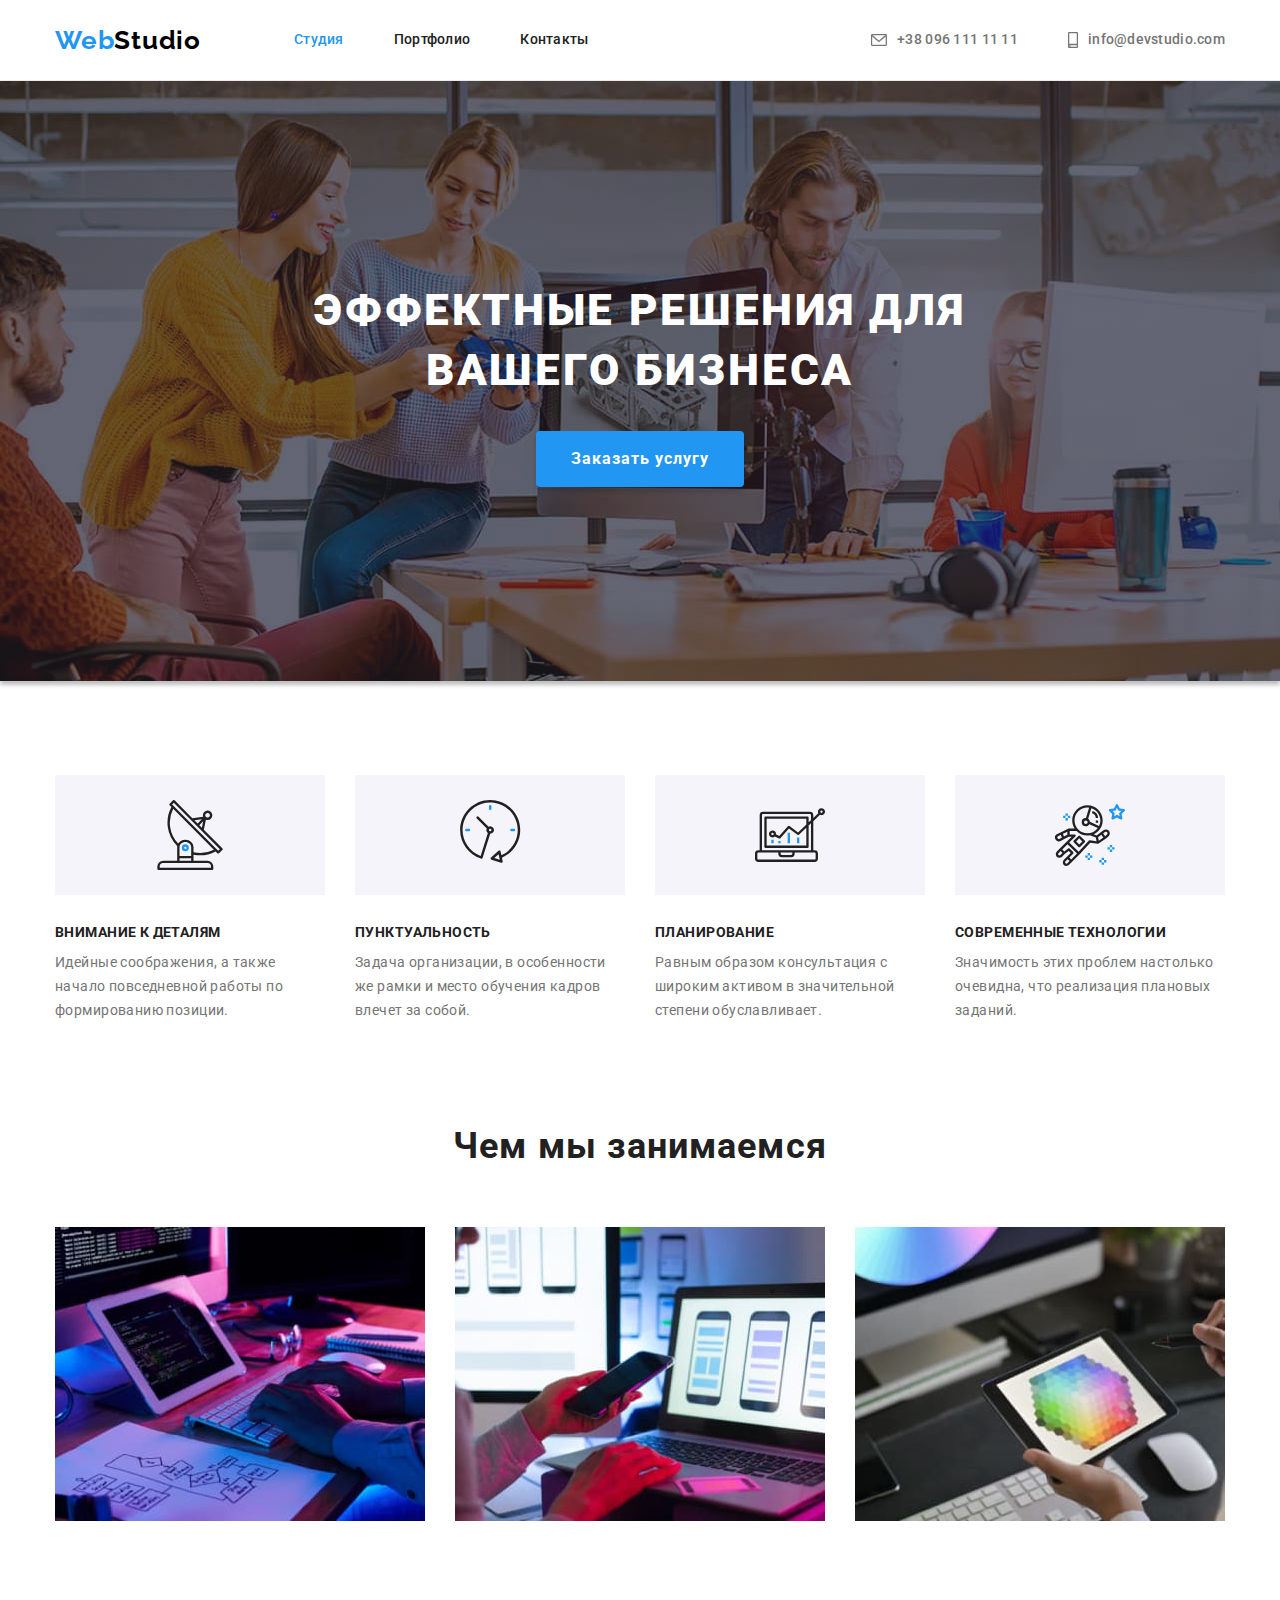
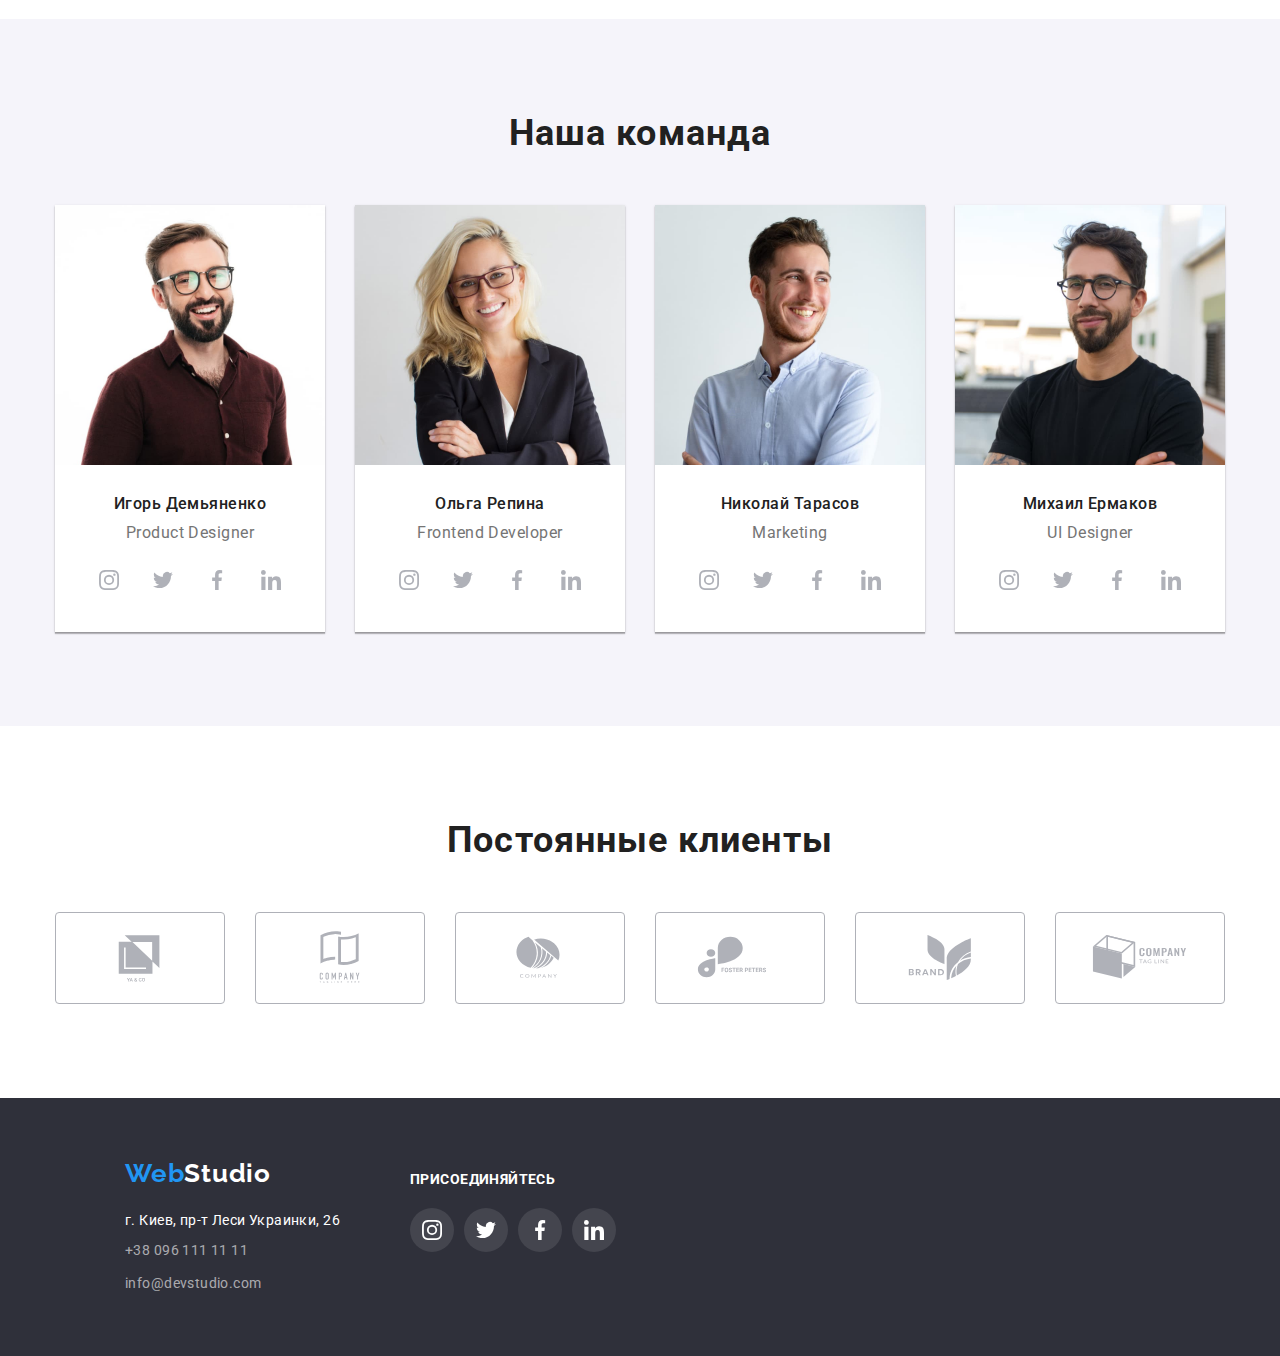
<file: index.html>
<head>
    <meta charset="UTF-8">
    <meta http-equiv="X-UA-Compatible" content="IE=edge">
    <meta name="viewport" content="width=device-width, initial-scale=1.0">
    <title lang="en">Document</title>
    <link rel="preconnect" href="https://fonts.googleapis.com">
    <link rel="preconnect" href="https://fonts.gstatic.com" crossorigin>
    <link
        href="https://fonts.googleapis.com/css2?family=Raleway:wght@700&family=Roboto:wght@400;500;700;900&display=swap"
        rel="stylesheet">
    <link rel="stylesheet" href="https://cdnjs.cloudflare.com/ajax/libs/modern-normalize/1.1.0/modern-normalize.css"
        integrity="sha512-Y0MM+V6ymRKN2zStTqzQ227DWhhp4Mzdo6gnlRnuaNCbc+YN/ZH0sBCLTM4M0oSy9c9VKiCvd4Jk44aCLrNS5Q=="
        crossorigin="anonymous" referrerpolicy="no-referrer" />
    <link rel="stylesheet" href="./css/styles.css">

</head>

<body>
    <!--Head-->


    <header class="header">
        <div class="container">
            <div class="header-box">

                <div class="logo-box"><a href="./index.html" lang="en" class="logo link"> <span
                            class="logo-one">Web</span>Studio</a></div>

                <nav class="header-nav">
                    <ul class="list site-nav">
                        <li class="header-item"><a href="./index.html" class="header-link link current">Студия</a></li>
                        <li class="header-item"><a href="./portfolio.html" class="header-link link">Портфолио</a></li>
                        <li class="header-item"><a href="" class="header-link link">Контакты</a></li>
                    </ul>
                </nav>


                <ul class="link list contact-list">
                    <li class="number-li"><a href="tel:+380961111111" class="number link">
                        <svg class="header-icon" width="16" height="12">
                            <use  href="./images/icon.svg#icon-envelope-hover" ></use>
                        </svg>
                        +38 096 111 11 11</a>
                    </li>
                    <li class="mail-li"><a href="info@devstudio.com" class="mail link">
                        <svg class="header-icon" width="10" height="16">
                            <use href="./images/icon.svg#icon-smartphone"></use>
                        </svg>
                        info@devstudio.com</a></li>
                </ul>
            </div>
        </div>
    </header>




    <main>
        <!--Hero-->

        <section class="hero-section">
            <div class="container">
                <h1 class="hero-title container">Эффектные решения для вашего бизнеса</h1>
                <button type="button" class="hero-button">Заказать услугу</button>
            </div>

        </section>

        <!--Quality-->
        <section class="section">
            <div class="container">
                <h2 class="visually-hidden">Наши особенности.</h2>
               
                <ul class="list quality-all">
                    <li class="quality-box">
                        <div class="icon-qua">
                            <svg class="icon" width="70" height="70">
                                <use href="./images/icon.svg#icon-antenna"></use>
                            </svg>
                        </div>
                        <h3 class="quality-list">Внимание к деталям</h3>
                        <p class="quality-text">Идейные соображения, а также начало повседневной работы по формированию
                            позиции.</p>
                    </li>
                    <li class="quality-box ">
                        <div class="icon-qua">
                            <svg class="icon" width="70" height="70">
                                <use href="./images/icon.svg#icon-clock"></use>
                            </svg>
                        </div>
                        <h3 class="quality-list">Пунктуальность</h3>
                        <p class="quality-text">Задача организации, в особенности же рамки и место обучения кадров
                            влечет за собой.
                        </p>
                    </li>
                    <li class="quality-box ">
                        <div class="icon-qua">
                            <svg class="icon" width="70" height="70">
                                <use href="./images/icon.svg#icon-diagram"></use>
                            </svg>
                        </div>
                        <h3 class="quality-list">Планирование</h3>
                        <p class="quality-text">Равным образом консультация с широким активом в значительной степени
                            обуславливает.
                        </p>
                    </li>
                   
                    <li class="quality-box">
                        <div class="icon-qua">
                            <svg class="icon" width="70" height="70">
                                <use href="./images/icon.svg#icon-astronaut"></use>
                            </svg>
                        </div>
                        <h3 class="quality-list">Современные технологии</h3>
                        <p class="quality-text">Значимость этих проблем настолько очевидна, что реализация плановых
                            заданий.</p>
                    </li>
                </ul>
            </div>

        </section>

        <!--What are we doing-->

        <section class="section-work center">
            <div class="container">
                <h2 class="our-work">Чем мы занимаемся</h2>
                <ul class="list our-work-list">
                    <li class="our-work-img"><img src="./images/img-6.jpg" alt="Работа за планшетом с клавиатурой"
                            width="370" class="img-work"></li>
                    <li class="our-work-img"><img src="./images/img-16-2.jpg" alt="Работа за ноутбукомс телефоном"
                            width="370" class="img-work"></li>
                    <li class="our-work-img"><img src="./images/box3.jpg" alt="Работа за планшетом" width="370"
                            class="img-work"></li>
                </ul>
            </div>
        </section>

        <!--Our team-->

        <section class="section-team section">
            <div class="container">
                <h2 class="team">Наша команда</h2>
                <ul class="list team-all">
                    <li class="team-list">
                        <img lang="en" src="./images/img-2-2.jpg" alt="Product Designer" width="270" height="260">
                        <div class="team-box">
                            <h3 class="team-name">Игорь Демьяненко</h3>
                            <p lang="en" class="team-job">Product Designer</p>
                            <ul class="team-soc-list list">
                                <li class="our-team-soc">
                                    <a href="" class="team-soc-link link">
                                    <svg class="team-soc" width="20" height="20">
                                        <use href="./images/icon.svg#icon-instagram"></use>
                                    </svg>
                                    
                                    </a>
                                </li>
                                <li class="our-team-soc">
                                    <a href="" class="team-soc-link link">
                                <svg class="team-soc" width="20" height="20">
                                    <use href="./images/icon.svg#icon-twitter"></use>
                                </svg>
                                    </a>
                                </li>
                                <li class="our-team-soc">
                                    <a href="" class="team-soc-link link">
                                <svg class="team-soc" width="20" height="20">
                                    <use href="./images/icon.svg#icon-facebook"></use>
                                </svg>
                                    </a>
                                </li>
                                <li class="our-team-soc">
                                    <a href="" class="team-soc-link link">
                                <svg class="team-soc" width="20" height="20">
                                    <use href="./images/icon.svg#icon-linkedin"></use>
                                </svg>
                                    </a>
                                </li>
                            </ul>
                            
                        </div>
                    </li>
                    <li class="team-list">
                        <img lang="en" src="./images/img-3-2.jpg" alt="Frontend Developer" width="270" height="260">
                        <div class="team-box">
                            <h3 class="team-name">Ольга Репина</h3>
                            <p lang="en" class="team-job">Frontend Developer</p>
                        <ul class="team-soc-list list">
                            <li class="our-team-soc">
                                <a href="" class="team-soc-link link">
                                    <svg class="team-soc" width="20" height="20">
                                        <use href="./images/icon.svg#icon-instagram"></use>
                                    </svg>
                        
                                </a>
                            </li>
                            <li class="our-team-soc">
                                <a href="" class="team-soc-link link">
                                    <svg class="team-soc" width="20" height="20">
                                        <use href="./images/icon.svg#icon-twitter"></use>
                                    </svg>
                                </a>
                            </li>
                            <li class="our-team-soc">
                                <a href="" class="team-soc-link link">
                                    <svg class="team-soc" width="20" height="20">
                                        <use href="./images/icon.svg#icon-facebook"></use>
                                    </svg>
                                </a>
                            </li>
                            <li class="our-team-soc">
                                <a href="" class="team-soc-link link">
                                    <svg class="team-soc" width="20" height="20">
                                        <use href="./images/icon.svg#icon-linkedin"></use>
                                    </svg>
                                </a>
                            </li>
                        </ul>
                            
                        </div>
                    </li>
                    <li class="team-list">
                        <img src="./images/img-4-2.jpg" alt="Marketing" width="270" height="260">
                        <div class="team-box">
                            <h3 class="team-name">Николай Тарасов</h3>
                            <p lang="en" class="team-job">Marketing</p>
                            <ul class="team-soc-list list">
                                <li class="our-team-soc">
                                    <a href="" class="team-soc-link link">
                                        <svg class="team-soc" width="20" height="20">
                                            <use href="./images/icon.svg#icon-instagram"></use>
                                        </svg>
                            
                                    </a>
                                </li>
                                <li class="our-team-soc">
                                    <a href="" class="team-soc-link link">
                                        <svg class="team-soc" width="20" height="20">
                                            <use href="./images/icon.svg#icon-twitter"></use>
                                        </svg>
                                    </a>
                                </li>
                                <li class="our-team-soc">
                                    <a href="" class="team-soc-link link">
                                        <svg class="team-soc" width="20" height="20">
                                            <use href="./images/icon.svg#icon-facebook"></use>
                                        </svg>
                                    </a>
                                </li>
                                <li class="our-team-soc">
                                    <a href="" class="team-soc-link link">
                                        <svg class="team-soc" width="20" height="20">
                                            <use href="./images/icon.svg#icon-linkedin"></use>
                                        </svg>
                                    </a>
                                </li>
                            </ul>
                        </div>
                    </li>
                    <li class="team-list">
                        <img lang="en" src="./images/img-5-2.jpg" alt="UI Designer" width="270" height="260">
                        <div class="team-box">
                            <h3 class="team-name">Михаил Ермаков</h3>
                            <p lang="en" class="team-job">UI Designer</p>
                            <ul class="team-soc-list list">
                                <li class="our-team-soc">
                                    <a href="" class="team-soc-link link">
                                        <svg class="team-soc" width="20" height="20">
                                            <use href="./images/icon.svg#icon-instagram"></use>
                                        </svg>
                            
                                    </a>
                                </li>
                                <li class="our-team-soc">
                                    <a href="" class="team-soc-link link">
                                        <svg class="team-soc" width="20" height="20">
                                            <use href="./images/icon.svg#icon-twitter"></use>
                                        </svg>
                                    </a>
                                </li>
                                <li class="our-team-soc">
                                    <a href="" class="team-soc-link link">
                                        <svg class="team-soc" width="20" height="20">
                                            <use href="./images/icon.svg#icon-facebook"></use>
                                        </svg>
                                    </a>
                                </li>
                                <li class="our-team-soc">
                                    <a href="" class="team-soc-link link">
                                        <svg class="team-soc" width="20" height="20">
                                            <use href="./images/icon.svg#icon-linkedin"></use>
                                        </svg>
                                    </a>
                                </li>
                            </ul>
                        </div>
                    </li>
                </ul>
            </div>




        </section>

    </main>

    <!-- Client -->

    <section class="section">
        <div class="container">
            <h2 class="client-title">Постоянные клиенты</h2>
            <ul class="client-list list">
                <li class="client-item">
                    <a href="" class="client-link link">
                        <svg class="client-icon" width="106" height="60">
                           <use href="./images/icon.svg#icon-Logo-5"></use>
                        </svg>
                    </a>
                </li>
                <li class="client-item">
                    <a href="" class="client-link link">
                        <svg class="client-icon" width="106" height="60">
                            <use href="./images/icon.svg#icon-Logo"></use>
                        </svg>
                    </a>
                </li>
                <li class="client-item">
                    <a href="" class="client-link link">
                        <svg class="client-icon" width="106" height="60">
                            <use href="./images/icon.svg#icon-Logo-3"></use>
                        </svg>
                    </a>
                </li>
                <li class="client-item">
                    <a href="" class="client-link link">
                        <svg class="client-icon" width="106" height="60">
                            <use href="./images/icon.svg#icon-Logo-4"></use>
                        </svg>
                    </a>
                </li>
                <li class="client-item">
                    <a href="" class="client-link link">
                        <svg class="client-icon" width="106" height="60">
                            <use href="./images/icon.svg#icon-Logo-7-2"></use>
                        </svg>
                    </a>
                </li>
                <li class="client-item">
                    <a href="" class="client-link link">
                        <svg class="client-icon" width="106" height="60">
                            <use href="./images/icon.svg#icon-Logo-8-2"></use>
                        </svg>
                    </a>
                </li>
                
            </ul>
        </div>
    </section>

    <!--Footer-->
    <footer class="footer-list">
        <div class="contact-wrap">
            <div class="container">
            <div class="contact-list-footer">
                <a href="./index.html" lang="en" class="logo-footer link"> <span class="logo-one">Web</span>Studio</a>
            <address class="address">
                <ul class="list address-list ">
                    <li class="address-footer">г. Киев, пр-т Леси Украинки, 26</li>
                    <li class="tel-footer"><a href="tel:+38096111111" class="contact-footer link">+38 096 111 11 11</a>
                    </li>
                    <li><a href="info@devstudio.com" class="contact-footer link">info@devstudio.com</a></li>
                </ul>
            </address></div>
            <div class="contact-list-footer">
                <h3 class="footer-new">ПРИСОЕДИНЯЙТЕСЬ</h3>
                <ul class="footer-contact-list list">
                    <li class="foot-li">
                        <a href="" class="foot-link">
                           <svg class="footer-icon" width="20" height="20">
                             <use href="./images/icon.svg#icon-instagram"></use>
                           </svg>
                         </a>
                    </li>
                    <li class="foot-li">
                        <a href=""  class="foot-link">
                            <svg class="footer-icon" width="20" height="20">
                                <use href="./images/icon.svg#icon-twitter"></use>
                            </svg>
                        </a>
                    </li>
                    <li class="foot-li">
                        <a href=""  class="foot-link">
                            <svg class="footer-icon" width="20" height="20">
                                <use href="./images/icon.svg#icon-facebook"></use>
                            </svg>
                        </a>
                    </li>
                    <li class="foot-li">
                        <a href="" class="foot-link">
                            <svg class="footer-icon" width="20" height="20">
                                <use href="./images/icon.svg#icon-linkedin"></use>
                            </svg>
                        </a>
                    </li>
                    

                </ul>
            </div>
            
        </div>
        </div>
        
    </footer>
</file>
<file: css/styles.css>
:root{
    --first-title-color: #212121;
    --second-title-color: #2196F3;
    --third-title-color: #757575;
    --fourth-color: #FFFFFF;
    --logo-color: #000000;
    --bcg-color: #2F303A;
    --team-color: #F5F4FA;
    --accent-color: #188ce8;
        
}




body{
    background-color: #FFFFFF;
    font-family: 'Roboto', sans-serif;
     color: #212121;
    

}



.list{
    list-style: none;
    padding: 0;
    margin: 0;
}

.link{
    text-decoration: none;
}

/* Head */

.header{
    border-bottom: 1px solid #ECECEC;

}

.container{
    box-sizing: border-box;
    margin-left: auto;
    margin-right: auto;
    width: 1200px;
    padding-left: 15px;
    padding-right: 15px;

    margin-top: 0;



    /* outline: 2px solid tomato; */
   
    

}

.site-nav{
    display: flex;
    margin-left: 93px;
}



.header-nav{
    display: flex;

}




.header-item{
    padding-top: 32px;
    padding-bottom: 32px;
    /* outline: 2px solid tomato;
    background-color: aquamarine; */
}

.site-nav .header-item:not(:last-child) {
    margin-right: 50px;
}


.flex{

}

.header-box{
    display: flex;
    align-items: center;
    
}




.logo{
    padding-top: 24px;
    padding-bottom: 24px;

        font-family: 'Raleway';
        font-weight: 700;
        font-size: 26px;
        line-height: 1.19;
        /* identical to box height */
        letter-spacing: 0.03em;
        color: var(--logo-color); 
}



.logo-one{
        

        font-weight: 700;
        font-size: 26px;
        line-height: 1.19;
        letter-spacing: 0.03em;
        color: var(--second-title-color);
}
.logo-footer{
    font-family: 'Raleway';
    font-weight: 700;
    font-size: 26px;
    line-height: 1.19;
    letter-spacing: 0.03em;
    color: var(--fourth-color);
}

.logo-box{
    
}


.header-link{
        
        display: block;

        font-weight: 500;
        font-size: 14px;
        line-height: 1.14;
        letter-spacing: 0.02em;
        color: var(--first-title-color); 
}

.header-item{
    padding-top: 32px;
        padding-bottom: 32px;
}

.header-link:hover,
.header-link:focus{
    color: var(--second-title-color);
}

.current {
    color: var(--second-title-color);
}

.contact-list{
    

    display: flex;
    margin-left: auto;
    
}

.number-li{
    padding-top: 32px;
    padding-bottom: 32px;
   
    margin-right: 50px;
}

.mail-li{
    padding-top: 32px;
        padding-bottom: 32px;
}

.number{
   margin-left: auto;
   
   align-items: center;
   display: flex;
    

    font-weight: 500;
    font-size: 14px;
    line-height: 1.14;
    letter-spacing: 0.02em;
    color: var(--third-title-color);
    }

    .number:hover,
    .number:focus{
        color: var(--second-title-color);
    }
    
.mail{
    margin-left: auto;
    
        align-items: center;
        display: flex;
    

    font-weight: 500;
    font-size: 14px;
    line-height: 1.14;
    letter-spacing: 0.02em;
    color: var(--third-title-color);
}

.mail:hover,
.mail:focus{
    color: var(--second-title-color);
}

.header-icon{
margin-right: 10px;
stroke: currentColor;
fill: var(--third-title-color);
}

/* Hero */

.hero-section{
        max-width: 1600px;
        height: 600px;
         
        box-shadow: 0px 4px 4px rgba(0, 0, 0, 0.25);
    
        background-image: linear-gradient(
            rgba(47, 48, 58, 0.4),
            rgba(47, 48, 58, 0.4)
            ),
             url(../images/Img-17\ \(1\).jpg);
        background-repeat: no-repeat;
        background-position: center;
        background-size: cover;
        margin-left: auto;
        margin-right: auto;
    

    padding-top: 200px;
    padding-bottom: 200px;

    background-color: var(--bcg-color);
    text-align: center;
    
  
}

.hero-back{
    /* max-width: 1600px;
    height: 600px;
   
    background-image: url(../images/Img-17\ \(1\).jpg);
    background-repeat: no-repeat;
   
    background-size: cover; */
}

.hero-title{
    margin-top: 0;
    margin-bottom: 30px;
    width: 696px;
    /* outline: 2px solid tomato; */
    
    font-weight: 900;
    font-size: 44px;
    line-height: 1.36;
    letter-spacing: 0.06em;
    text-transform: uppercase;
    color: var(--fourth-color);
}
   


.hero-button{
       border-radius: 4px;
       border: solid transparent;
        box-shadow: 0px 4px 4px rgba(0, 0, 0, 0.15);
        padding: 10px 32px;
        display: inline-block;
        min-width: 200px;
        

        cursor: pointer;
        background-color: var(--second-title-color);
        font-family: inherit;
        font-weight: 700;
        font-size: 16px;
        line-height: 1.875;
        align-items: center;
        text-align: center;
        letter-spacing: 0.06em;
        color: var(--fourth-color);

       
        
      
            
}

.hero-button:hover,
.hero-button:focus {
    background-color: var(--accent-color);
    border-radius: 4px;
    border: solid transparent;
}
/* Quality */

.section{
    padding-top: 94px;
    padding-bottom: 94px;
}
.section.no-padding {
    padding-top: 0;
    padding-bottom: 0;
}
.visually-hidden {
    position: absolute;
    white-space: nowrap;
    width: 1px;
    height: 1px;
    overflow: hidden;
    border: 0;
    padding: 0;
    clip: rect(0 0 0 0);
    clip-path: inset(50%);
    margin: -1px;
}

/* .quality-list-icon{
display: flex;
gap: 30px;
margin-bottom: 30px;
list-style: none;
} */

/* .quality-icon{
    height: 120px;
    width: 270px;
    content: "";
    display: block;
    
    background-size: contain;
    background-repeat: no-repeat;
    background-position: center;
    background-color: var(--team-color);
    margin-bottom: 30px;
} */

.icon-qua{
    display: inline-flex;
    align-items: center;
    justify-content: center;
    

   
   
    margin-bottom: 30px;
    background-color: var(--team-color);
    width: 270px;
    height: 120px;


}



.icon{
  
  

}


.icon-qu::before {

}

.icon-qua::before {

}

.icon-qual::before {

}

.quality-all{
display: flex;
}

.quality-box{
    margin-right: 30px;
    width: 270px;
}
.quality-box:last-child {
    margin-right: 0;
}


.quality-list{
        margin-top: 0;
        margin-bottom: 10px;
    
        font-weight: 700;
        font-size: 14px;
        line-height: 1.14;
        letter-spacing: 0.03em;
        text-transform: uppercase;
}
       

.quality-text{
        margin-top: 0;
        margin-bottom: 0;

        font-size: 14px;
        line-height: 1.71;
        letter-spacing: 0.03em;
        color: var(--third-title-color);

        
}

/* What are we doing */

.section-work{

   padding-bottom: 94px;
}

.our-work{
        margin-top: 0;
        margin-bottom: 50px;

        font-weight: 700;
        font-size: 36px;
        line-height: 1.66;
        text-align: center;
        letter-spacing: 0.03em;
}

.our-work-list{
    box-sizing: border-box;
    display: flex;
}
    

.our-work-img{
    margin-right: 30px;
}


.our-work-img:last-child {
    margin-right: 0;
}

.center{
    
   
}
/* Our team */

.section-team{
   
    background-color: var(--team-color);
}

.team-list{
    margin-right: 30px;
    background-color: var(--fourth-color);
    box-shadow: 0px 1px 3px rgba(0, 0, 0, 0.12), 0px 1px 1px rgba(0, 0, 0, 0.14), 0px 2px 1px rgba(0, 0, 0, 0.2);
}

.team-list:last-child {
    margin-right: 0;
}

.team{
        margin-top: 0;
        margin-bottom: 0;

        font-weight: 700;
        font-size: 36px;
        line-height: 1.16;
        text-align: center;
        letter-spacing: 0.03em;
}

.team-box{
padding: 30px 32px;

}

.team-all{
    margin-top: 50px;
    display: flex;

}



.team-name{
    margin-top: 0px;
    margin-bottom: 10px;

    font-weight: 500;
    font-size: 16px;
    line-height: 1.18;
    text-align: center;
    letter-spacing: 0.03em;
  
 
}

.team-job{
    margin-top: 0;
    margin-bottom: 16px;

    font-size: 16px;
    line-height: 1.18;
    text-align: center;
    letter-spacing: 0.03em;
    color: var(--third-title-color);
}

.team-soc-list{
    display: flex;
    justify-content: center;
    gap: 10px; 
    
}

.team-soc-link{
    width: 44px;
    height: 44px;
    border-radius: 50%;
     
    /* background-color: tomato; */
    display: flex;
    align-items: center;
    justify-content: center;

}

.team-soc-link:hover,
.team-soc-link:focus{
    background-color: var(--second-title-color);
}

.team-soc-link:hover .team-soc,
.team-soc-link:focus .team-soc{
    fill: var(--fourth-color);
    display: flex;

}
   
.team-soc{
    fill: #afb1b8;
    
}

/* Client */
    
.client-title{
    margin-top: 0;
        margin-bottom: 50px;
    
        font-weight: 700;
        font-size: 36px;
        line-height: 1.16;
        text-align: center;
        letter-spacing: 0.03em;
}

.client-list{
    display: flex;
    align-items: center;
    justify-content: center;
    gap: 30px;

}

.client-item{
    width: 170px;
    height: 92px;

}

.client-link{
    display: flex;
    align-items: center;
    justify-content: center;
    height: 100%;
    width: 100%;

   
    color: #afb1b8;
    border: 1px solid #afb1b8;
    border-radius: 4px;

}

.client-link:hover,
.client-link:focus{
    border-color: var(--accent-color);
    color: var(--accent-color);
}

.client-icon{
    fill: currentColor;

}

/* Footer */

.address{
    font-style: normal;
    margin-top: 20px;
}

.footer-list{
    padding: 60px 0;

    background-color: var(--bcg-color);
    
}

.address-list{
    
}


.address-footer{
    margin-bottom: 6px;

    font-size: 14px;
    line-height: 1.71;
    letter-spacing: 0.03em;
    color: var(--fourth-color);

   
}

.tel-footer{
    margin-bottom: 9px;
}

.address-footer:hover,
.address-footer:focus {
    color: var(--second-title-color);
}

.contact-footer{
    font-size: 14px;
    line-height: 1.71;
    letter-spacing: 0.03em;
    color: rgba(255, 255, 255, 0.6); 
}

.contact-footer:hover,
.contact-footer:focus {
    color: var(--second-title-color);
}

.contact-wrap .container{
    display: flex;
}

.footer-new{

    font-weight: 700;
    font-size: 14px;
    line-height: 1.14;
    letter-spacing: 0.03em;
    text-transform: uppercase;

    color: var(--fourth-color);
    margin-bottom: 20px;
}

.footer-contact-list{
    display: flex;
    justify-content: space-between;
    gap: 10px;

}

.foot-li{
    


}

.foot-link{
width: 44px;
    height: 44px;
    border-radius: 50%;
    background-color: rgba(255, 255, 255, 0.1);
    display: flex;
    align-items: center;
    justify-content: center;
    color: var(--fourth-color);


}

.foot-link:hover,
.foot-link:focus{
    background-color: var(--accent-color);
}

.footer-icon{
    fill: currentColor;


}

.contact-list-footer{
    display: flex;
    flex-wrap: wrap;
    flex-direction: column;
    align-items: baseline;
    margin-left: 70px;
}







/* Portfolio */


.section-poptfolio{
    padding-top: 97px;
    padding-bottom: 97px;
}   

.section-btn{

}

.button-box{
    margin-right: 8px;
  
   
}

.button-box:last-child {
    margin-right: 0;
}

.button-list-box{
    display: flex;
    margin-bottom: 50px;
    justify-content: center;
}

.btn-list{
        border-radius: 4px;
        padding: 6px 22px;
        border: solid transparent;

        cursor: pointer;
        font-family: inherit;
        font-style: normal;
        font-weight: 500;
        font-size: 16px;
        line-height: 1.62;
        text-align: center;
        letter-spacing: 0.03em;
        background-color: var(--team-color);


       
}

.btn-list:hover,
.btn-list:focus {
    color: var(--fourth-color);
    background-color: var(--second-title-color);
    border:  solid transparent;
    box-shadow: 0px 3px 1px rgba(0, 0, 0, 0.1), 0px 1px 2px rgba(0, 0, 0, 0.08), 0px 2px 2px rgba(0, 0, 0, 0.12);
}

.portfolio-all{
    display: flex;
    flex-wrap: wrap;
    
}

.li-portfolio{
    width: 370px;
    margin-right: 30px;
    margin-bottom: 30px;
}

.li-portfolio:hover,
.li-portfolio:focus{
    box-shadow: 0px 3px 1px rgba(0, 0, 0, 0.1), 0px 1px 2px rgba(0, 0, 0, 0.08), 0px 2px 2px rgba(0, 0, 0, 0.12);
}

.li-portfolio:nth-child(3n) {
    margin-right: 0;
}

.li-portfolio:nth-last-child(-n + 3) {
    margin-bottom: 0;
}

.portfolio-box{
    padding: 20px 24px;
    border: 1px solid #EEEEEE;
    border-top: 0;
}


.portfolio-list{
        margin-bottom: 0;
        margin-top: 0;
        margin-top: 4px;
        font-weight: 700;
        font-size: 18px;
        line-height: 2;
        letter-spacing: 0.06em;
        color: #212121;

       
}

.portfolio-title{
        margin-bottom: 0;
        margin-top: 0;

        font-family: inherit;
        font-style: normal;
        font-weight: 400;
        font-size: 16px;
        line-height: 1.88;
        letter-spacing: 0.03em;  
        color: var(--third-title-color);

       


}

.current-button {
    background-color: var(--second-title-color);
    color: var(--fourth-color);
    border: solid transparent;
}

.img {
    display: block;
    height: auto;
    max-width: 100%;
}
</file>
